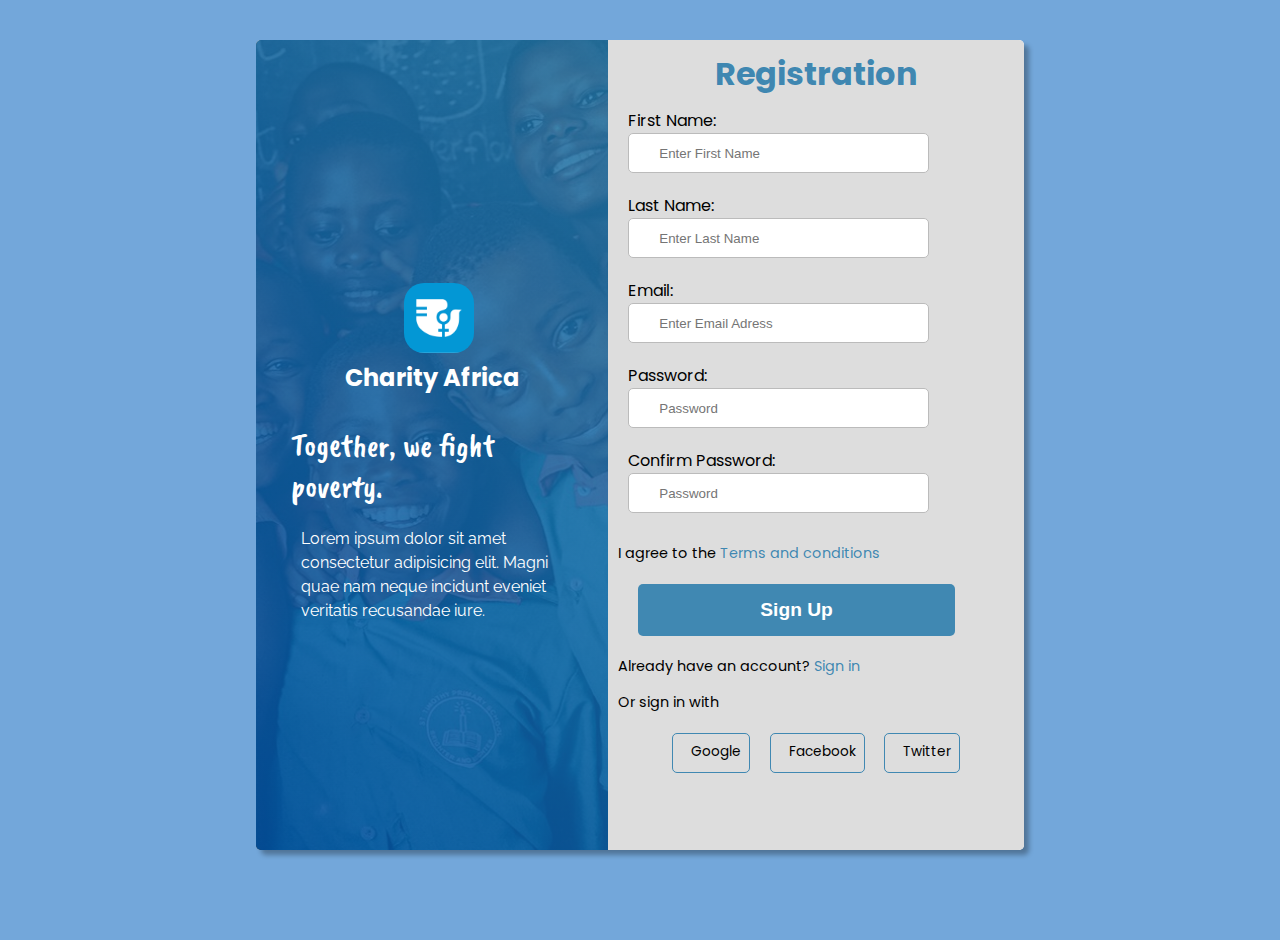
<file: index.html>
<!DOCTYPE html>
<html lang="en">
<head>
    <meta charset="UTF-8">
    <meta name="viewport" content="width=device-width, initial-scale=1.0">
    <title>Charity - Registration </title>
    <link rel="stylesheet" href="main.css">
    <link rel="stylesheet" href="https://cdnjs.cloudflare.com/ajax/libs/font-awesome/6.6.0/css/all.min.css" integrity="sha512-Kc323vGBEqzTmouAECnVceyQqyqdsSiqLQISBL29aUW4U/M7pSPA/gEUZQqv1cwx4OnYxTxve5UMg5GT6L4JJg==" crossorigin="anonymous" referrerpolicy="no-referrer" />
    <link rel="icon" type="image/x-icon" href="/images/favicon.ico">
    <link rel="preconnect" href="https://fonts.googleapis.com">
<link rel="preconnect" href="https://fonts.gstatic.com" crossorigin>
<link href="https://fonts.googleapis.com/css2?family=Caveat+Brush&display=swap" rel="stylesheet">

<link rel="preconnect" href="https://fonts.googleapis.com">
<link rel="preconnect" href="https://fonts.gstatic.com" crossorigin>
<link href="https://fonts.googleapis.com/css2?family=Caveat+Brush&family=Raleway:ital,wght@0,100..900;1,100..900&display=swap" rel="stylesheet">
</head>
<body>
    
    <div class="registration-container">
        <div id="register-bg">
            <div class="register-logo-text">
                <img src="/images/logo.jpeg" alt="" id="registration-logo">
                <h2 id="overlay-header">Charity Africa</h2>

                <h3 id="registration-slogan">Together, we fight poverty.</h3>
                <p id="slogan-paragraph">Lorem ipsum dolor sit amet consectetur adipisicing elit. Magni quae nam neque incidunt eveniet veritatis recusandae iure.</p>
            </div>

            
            <div class="overlay-text">
                <h1></h1>
            </div>
        </div>

        <div id="registration-form">
            <h1 id="form-heading">Registration</h1>
            <form action="" id="registration">

                <div id="registration-input">
                    <label for="first-name"> First Name: <br>
                        <input type="text" id="first-name" placeholder="Enter First Name" name="first-name" required>
                    </label>
    
                    <label for="first-name"> Last Name: <br>
                        <input type="text" id="last-name" placeholder="Enter Last Name" name="last-name" required>
                    </label>
    
                    <label for="email"> Email: <br>
                        <input type="email" id="email" placeholder="Enter Email Adress" name="email" required>
                    </label>
    
                    <label for="password"> Password: <br>
                        <input type="password" id="password" placeholder="Password" name="password" pattern="(?=.*\d)(?=.*[a-z])(?=.*[A-Z])(?=.*[@#$%^&+=]).{8,}"
                        title="Password must be at least 8 characters long, contain at least one number, one lowercase letter, one uppercase letter, and one special character (@, #, $, %, ^, &, +)." required>
    
                    </label>
    
                    <label for="password"> Confirm Password: <br>
                        <input type="password" id="password" placeholder="Password" name="password" pattern="(?=.*\d)(?=.*[a-z])(?=.*[A-Z])(?=.*[@#$%^&+=]).{8,}"
                        title="Password must be at least 8 characters long, contain at least one number, one lowercase letter, one uppercase letter, and one special character (@, #, $, %, ^, &, +)." required>
    
                    </label>

                </div>

                <div class="registration-below">

                <p id="registration-terms">
                    I agree to the 
                    <span id="terms-and-conditions">
                        <a href="">Terms and conditions</a>
                    </span>
                </p>

                <button id="sign-up">
                    <a href="">Sign Up</a>
                </button>

                <p>Already have an account? 
                    <span id="sign-in">
                        <a href="">Sign in</a>
                    </span>
                </p>

                <p id="or">
                    Or sign in with
                </p>

                <div id= form-icons>
                    <div class="sign-in-with">
                        <i class="fa-brands fa-google"></i>
                        <p>Google</p>
                        

                    </div>

                    <div class="sign-in-with">
                        <i class="fa-brands fa-facebook"></i>
                        <p>Facebook</p>
                        

                    </div>

                    <div class="sign-in-with">
                        <i class="fa-brands fa-x-twitter"></i>
                        <p>Twitter</p>
                        

                    </div>

                </div>
                


                </div>





            </form>
        </div>
    </div>
</body>
</html>
</file>
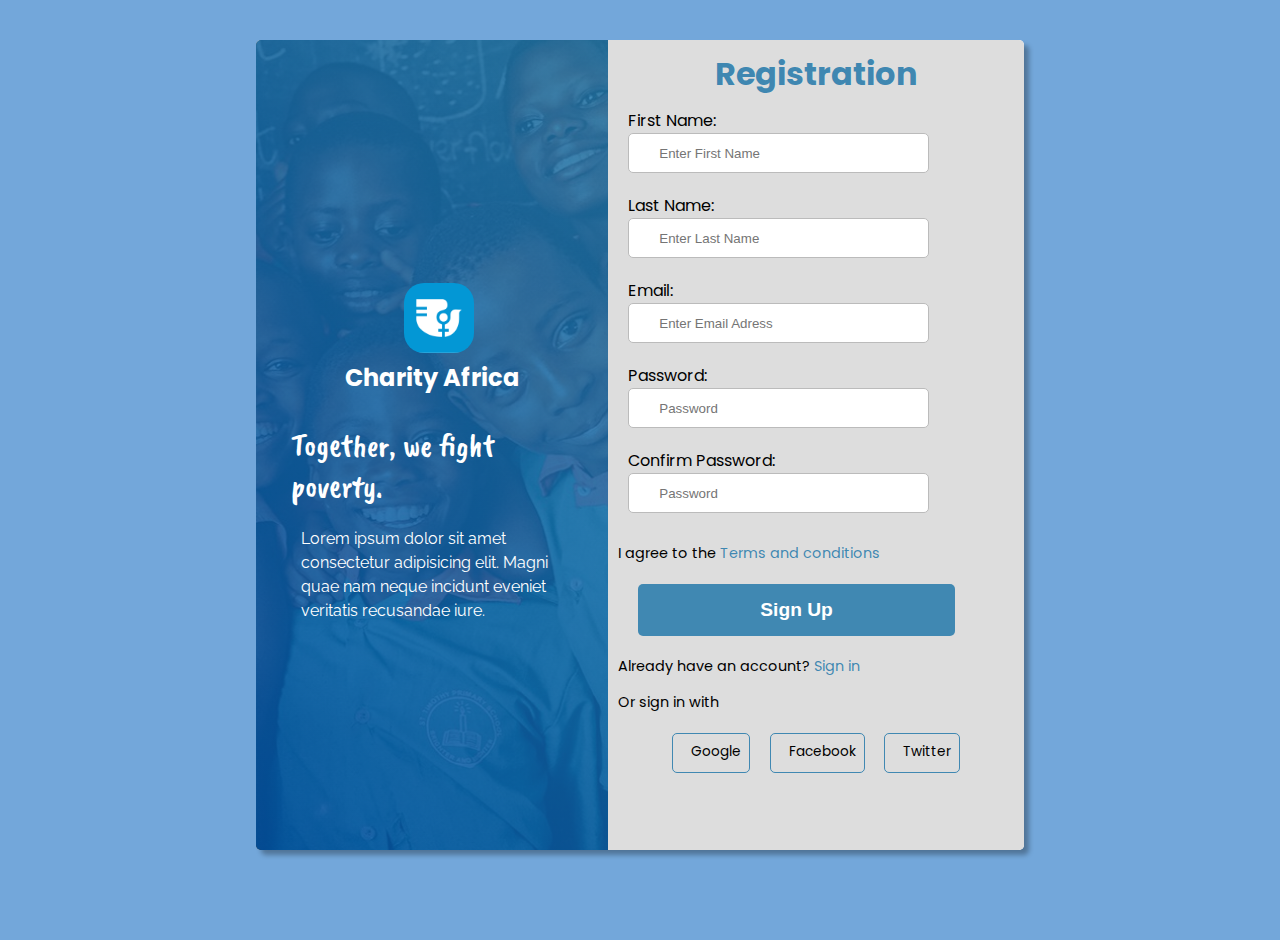
<file: main.html>
<!DOCTYPE html>
<html lang="en">
<head>
    <meta charset="UTF-8">
    <meta name="viewport" content="width=device-width, initial-scale=1.0">
    <title>Charity - Registration </title>
    <link rel="stylesheet" href="main.css">
    <link rel="stylesheet" href="https://cdnjs.cloudflare.com/ajax/libs/font-awesome/6.6.0/css/all.min.css" integrity="sha512-Kc323vGBEqzTmouAECnVceyQqyqdsSiqLQISBL29aUW4U/M7pSPA/gEUZQqv1cwx4OnYxTxve5UMg5GT6L4JJg==" crossorigin="anonymous" referrerpolicy="no-referrer" />
    <link rel="icon" type="image/x-icon" href="/images/favicon.ico">
    <link rel="preconnect" href="https://fonts.googleapis.com">
<link rel="preconnect" href="https://fonts.gstatic.com" crossorigin>
<link href="https://fonts.googleapis.com/css2?family=Caveat+Brush&display=swap" rel="stylesheet">

<link rel="preconnect" href="https://fonts.googleapis.com">
<link rel="preconnect" href="https://fonts.gstatic.com" crossorigin>
<link href="https://fonts.googleapis.com/css2?family=Caveat+Brush&family=Raleway:ital,wght@0,100..900;1,100..900&display=swap" rel="stylesheet">
</head>
<body>
    
    <div class="registration-container">
        <div id="register-bg">
            <div class="register-logo-text">
                <img src="/images/logo.jpeg" alt="" id="registration-logo">
                <h2 id="overlay-header">Charity Africa</h2>

                <h3 id="registration-slogan">Together, we fight poverty.</h3>
                <p id="slogan-paragraph">Lorem ipsum dolor sit amet consectetur adipisicing elit. Magni quae nam neque incidunt eveniet veritatis recusandae iure.</p>
            </div>

            
            <div class="overlay-text">
                <h1></h1>
            </div>
        </div>

        <div id="registration-form">
            <h1 id="form-heading">Registration</h1>
            <form action="" id="registration">

                <div id="registration-input">
                    <label for="first-name"> First Name: <br>
                        <input type="text" id="first-name" placeholder="Enter First Name" name="first-name" required>
                    </label>
    
                    <label for="first-name"> Last Name: <br>
                        <input type="text" id="last-name" placeholder="Enter Last Name" name="last-name" required>
                    </label>
    
                    <label for="email"> Email: <br>
                        <input type="email" id="email" placeholder="Enter Email Adress" name="email" required>
                    </label>
    
                    <label for="password"> Password: <br>
                        <input type="password" id="password" placeholder="Password" name="password" pattern="(?=.*\d)(?=.*[a-z])(?=.*[A-Z])(?=.*[@#$%^&+=]).{8,}"
                        title="Password must be at least 8 characters long, contain at least one number, one lowercase letter, one uppercase letter, and one special character (@, #, $, %, ^, &, +)." required>
    
                    </label>
    
                    <label for="password"> Confirm Password: <br>
                        <input type="password" id="password" placeholder="Password" name="password" pattern="(?=.*\d)(?=.*[a-z])(?=.*[A-Z])(?=.*[@#$%^&+=]).{8,}"
                        title="Password must be at least 8 characters long, contain at least one number, one lowercase letter, one uppercase letter, and one special character (@, #, $, %, ^, &, +)." required>
    
                    </label>

                </div>

                <div class="registration-below">

                <p id="registration-terms">
                    I agree to the 
                    <span id="terms-and-conditions">
                        <a href="">Terms and conditions</a>
                    </span>
                </p>

                <button id="sign-up">
                    <a href="">Sign Up</a>
                </button>

                <p>Already have an account? 
                    <span id="sign-in">
                        <a href="">Sign in</a>
                    </span>
                </p>

                <p id="or">
                    Or sign in with
                </p>

                <div id= form-icons>
                    <div class="sign-in-with">
                        <i class="fa-brands fa-google"></i>
                        <p>Google</p>
                        

                    </div>

                    <div class="sign-in-with">
                        <i class="fa-brands fa-facebook"></i>
                        <p>Facebook</p>
                        

                    </div>

                    <div class="sign-in-with">
                        <i class="fa-brands fa-x-twitter"></i>
                        <p>Twitter</p>
                        

                    </div>

                </div>
                


                </div>





            </form>
        </div>
    </div>
</body>
</html>
</file>
<file: main.css>
@import url('https://fonts.googleapis.com/css2?family=Poppins:ital,wght@0,100;0,200;0,300;0,400;0,500;0,600;0,700;0,800;0,900;1,100;1,200;1,300;1,400;1,500;1,600;1,700;1,800;1,900&display=swap');




*{
    padding: 0;
    margin: 0;
    box-sizing: border-box;
    /* outline: 2px solid red; */
}

body{
    background-color: #0461bd8e;
    font-family: 'Poppins', sans-serif;
    width: 100%;
    height: 100vh;
    overflow:hidden;
    margin: 0;
}

.registration-container{
    width: 60%;
    height: 90vh;
    display: flex;
    justify-content: center;
    position: relative;
    margin:40px auto ;
    background-color: #fff;
    overflow: hidden;
    border-radius: 5px;
    box-shadow: 5px 5px 5px rgba(0, 0, 0, 0.3) ;
}


#form-heading{
    color: #2278aad7;
    text-align: center;
}

#register-bg {
    width: 60%;
    height: 100%;
    background-image: linear-gradient(45deg,#0353a4de,
    #2278aad7),url(/images/registration-form.jpeg);
    background-position: center;
    background-size: cover;
    
}

#register-bg img{
    background-position: center;
    background-size: cover;
    width: 25%;
    height: 100%;
    position: relative;
    overflow: hidden;
}

#registration-logo {
    border-radius: 20px;
    position: absolute;
    left: 40%;
}
.register-logo-text{
    width: 80%;
    position: relative;
    top: 30%;
    margin: 0px auto;
}

#overlay-header{
    color: #fff;
    margin-bottom: 30px;
    text-align: center;

}

#registration-slogan{
    color: #ffffff;
    font-family: "Caveat Brush", cursive;
    font-weight: 400;
    font-size: 2rem;
    margin-bottom: 10px;
}

#slogan-paragraph{
    color: #fff;
    font-family: "Raleway", sans-serif;
    padding: 10px;
    line-height: 1.5rem;
}


#registration-form{
    width: 70%;
    height: 100%;
    background-color: #ddd;
    margin: 0 auto;
    padding: 10px;


}

#registration-input{
    width: 100%;
    
}

label{
    display: block;
    padding: 10px;
    margin: 0 auto;
}

input{
    width: 80%;
    height: 2.5rem;
    border-radius: 5px;
    border: 0.5px solid #bbb;
    padding-left: 10px;
    
}

input:hover{
    border: 0.8px solid #2278aad7;
}

input:focus{
    border: 0.8px solid #2278aad7;
}

::placeholder{
    padding: 20px;
}

.registration-below{
    margin: auto 20px;
    

}

#registration-terms{
    margin-top: 20px;

}

#terms-and-conditions a{
    color: #2278aad7 ;
    text-decoration: none;
    cursor: pointer;
}

#sign-up{
    margin: 20px;
    width: 80%;
    padding: 15px;
    background-color: #2278aad7;
    border: none;
    border-radius: 5px; 
    cursor: pointer;

}

#sign-up a{
    color: #fff;
    text-decoration: none;
    font-size: 1.2rem;
    font-weight: 600;
}

#sign-in a{
    text-decoration: none;
    color: #2278aad7;
}

#or{
    margin: 20px 0;
}

#form-icons{
    display: flex;
    justify-content: space-around;
    width: 80%;
    overflow: hidden;
    padding: 20px;
    margin: auto;
    
    
}

.sign-in-with{
    border: 0.8px solid #2278aad7;
    border-radius: 8px;
    padding: 10px;
    cursor: pointer;
    font-size: 0.9rem;
}

.sign-in-with p{
    display: inline;
    
}

.fa-brands{
    display: inline;
    padding-right: 10px;
    
}

.fa-facebook{
    color: #2278aad7;

}

/* Media Query */
/* Mobile */
@media (max-width: 480px){
    .registration-container{
        width: 100%;
        height: 100vh;
        margin: 0px auto;
        border-radius: 0px;
    }

    #register-bg {
        width: 60%;
        height: 100%;
        background-image: linear-gradient(45deg,#0353a4de,
        #2278aad7),url(/images/registration-form.jpeg);
        background-position: center;
        background-size: cover;
    }

    #form-heading{
        font-size: 1.1rem;
    }

    #overlay-header{
        font-size: 1.3rem;
        margin-bottom: 10px;
    }

    #registration-slogan{
        font-size: 1.1rem;
    }


#slogan-paragraph{
    font-size: 0.8rem;
    line-height: 1;
}

#registration-form{
    width: 60%;
    font-size: 0.8rem;
}

input{
    width: 100%;
    height: 2rem;
}

::placeholder{
    padding: 5px;
    font-size: 0.7rem;
}

.registration-below{
    margin: 0;
    

}

#sign-up{
    margin: 5px auto;
    width: 100%;
    padding: 8px;
 
}

#sign-up a{
    font-size: 0.8rem;
    font-weight: 500;
}

#form-icons{
    display: block;
    padding: 5px;  
    width: 100%;
}

.sign-in-with{
    border-radius: 5px;
    padding: 8px;
    font-size: 0.9rem;
    margin-bottom: 10px;
}
    

}

/* ================================================================================ */
/* Extra Small tablets */
@media (min-width:481px) and (max-width:767px){
    .registration-container{
        width: 100%;
        height: 100vh;
        margin: 0px auto;
        border-radius: 0px;
    }

    #register-bg {
        width: 60%;
        height: 100%;
        background-image: linear-gradient(45deg,#0353a4de,
        #2278aad7),url(/images/registration-form.jpeg);
        background-position: center;
        background-size: cover;
    }

    #form-heading{
        font-size: 1.rem;
    }

    #overlay-header{
        font-size: 1.3rem;
        margin-bottom: 10px;
    }

    #registration-slogan{
        font-size: 1.3rem;
    }


#slogan-paragraph{
    font-size: 0.9rem;
    line-height: 1.1rem;
}

#registration-form{
    width: 60%;
    font-size: 0.9rem;
}

input{
    width: 90%;
    height: 2rem;
}

::placeholder{
    padding: 5px;
    font-size: 0.7rem;
}

.registration-below{
    margin: 0;
    

}

#sign-up{
    margin: 5px auto;
    width: 90%;
    padding: 8px;
 
}

#sign-up a{
    font-size: 0.8rem;
    font-weight: 500;
}

#form-icons{
    display: block;
    padding: 5px;  
    width: 60%;
    margin: 10px;
}

.sign-in-with{
    border-radius: 5px;
    padding: 8px;
    font-size: 0.85rem;
    margin-bottom: 10px;
}
}

/* ============================================================================ */
/*Small tablets */
@media (min-width:768px) and (max-width:991px){
    .registration-container{
        width: 100%;
        height: 100vh;
        margin: 0px auto;
        border-radius: 0px;
    }

    #register-bg {
        width: 60%;
        height: 100%;
        background-image: linear-gradient(45deg,#0353a4de,
        #2278aad7),url(/images/registration-form.jpeg);
        background-position: center;
        background-size: cover;
    }

    #form-heading{
        font-size: 1.1rem;
    }

    #overlay-header{
        font-size: 1.5rem;
        margin-bottom: 20px;
    }

    #registration-slogan{
        font-size: 1.4rem;
    }


#slogan-paragraph{
    font-size: 1rem;
    line-height: 1.2rem;
}

#registration-form{
    width: 60%;
    font-size: 1rem;
}

input{
    width: 90%;
    height: 2.3rem;
}

::placeholder{
    padding: 7px;
    font-size: 0.8rem;
}

.registration-below{
    margin: auto 20px ;

}

#sign-up{
    margin: 5px auto;
    width: 80%;
    padding: 8px;
 
}

#sign-up a{
    font-size: 0.8rem;
    font-weight: 500;
}

#form-icons{
    display: block;
    padding: 5px;  
    width: 60%;
    margin: 10px;
}

.sign-in-with{
    border-radius: 5px;
    height: 3rem;
    padding: 8px;
    font-size: 0.85rem;
    margin-bottom: 10px;
}
}

/* Laptops/ Large tablets */
@media (min-width:992px) and (max-width:1199px){
    .registration-container{
        width: 80%;
        height: 90vh;
        margin: 20px auto;
        border-radius: 0px;
    }

    #register-bg {
        width: 60%;
        height: 100%;
        background-image: linear-gradient(45deg,#0353a4de,
        #2278aad7),url(/images/registration-form.jpeg);
        background-position: center;
        background-size: cover;
    }

    #form-heading{
        font-size: 1.1rem;
    }

    #overlay-header{
        font-size: 1.5rem;
        margin-bottom: 20px;
    }

    #registration-slogan{
        font-size: 1.8rem;
    }


#slogan-paragraph{
    font-size: 1rem;
    line-height: 1.2rem;
}

#registration-form{
    width: 60%;
    font-size: 0.9rem;
}

input{
    width: 90%;
    height: 2.3rem;
}

::placeholder{
    padding: 10px;
    font-size: 0.9rem;
}

.registration-below{
    margin: 10px auto;
    font-size: 0.7rem;

}

#sign-up{
    margin: 5px auto;
    width: 80%;
    padding: 8px;
 
}

#sign-up a{
    font-size: 0.8rem;
    font-weight: 500;
}

#form-icons{
    display: block;
    padding: 5px;  
    width: 80%;
}

#or{
    margin: 15px 0;
}
.sign-in-with{
    border-radius: 5px;
    height: 2.5rem;
    padding: 8px;
    font-size: 0.85rem;
    margin-bottom: 10px;
}
}

/* Desktops */
@media (min-width:1200px) and (max-width:1919px){

.registration-below{
    margin: 10px auto;
    font-size: 0.9rem;

}
#form-icons{
    
    padding: 5px;  
    width: 80%;
}

#or{
    margin: 15px 0;
}
.sign-in-with{
    display: inline;
    border-radius: 5px;
    height: 2.5rem;
    padding: 8px;
    font-size: 0.85rem;
    margin-bottom: 10px;
}
}
</file>
